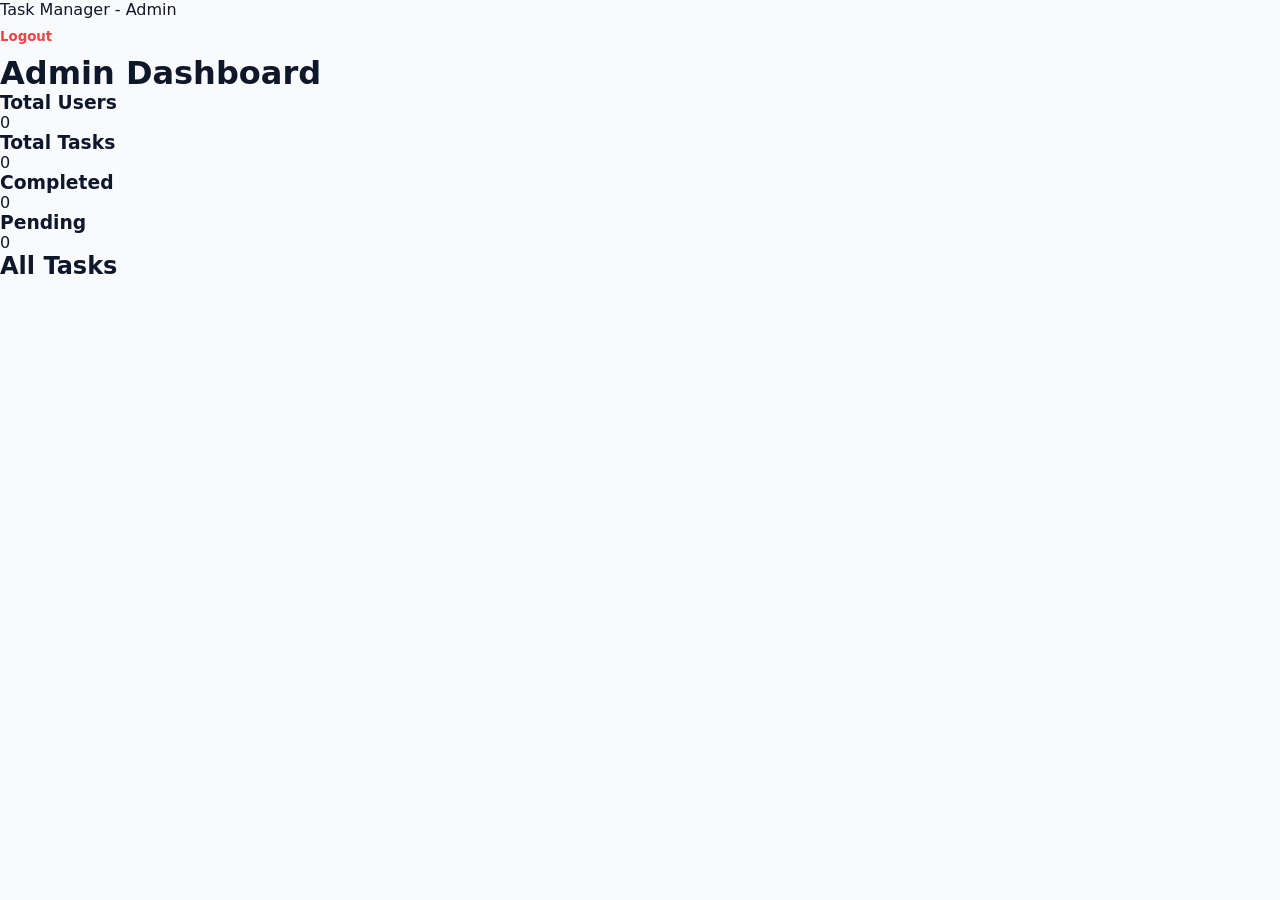
<file: admin.html>
<!DOCTYPE html>
<html lang="en">

<head>

    <meta charset="UTF-8">

    <meta name="viewport"
          content="width=device-width, initial-scale=1.0">

    <title>Admin Dashboard</title>

    <link rel="stylesheet" href="style.css">

</head>

<body>

<header>

    <div class="logo">
        Task Manager - Admin
    </div>

    <button onclick="logout()" class="logout-btn">
        Logout
    </button>

</header>


<main class="dashboard">

    <h1>Admin Dashboard</h1>


    <!-- Admin Statistics -->

    <div class="stats">

        <div class="stat-card">

            <h3>Total Users</h3>

            <p id="totalUsers">
                0
            </p>

        </div>


        <div class="stat-card">

            <h3>Total Tasks</h3>

            <p id="adminTotalTasks">
                0
            </p>

        </div>


        <div class="stat-card">

            <h3>Completed</h3>

            <p id="adminCompleted">
                0
            </p>

        </div>


        <div class="stat-card">

            <h3>Pending</h3>

            <p id="adminPending">
                0
            </p>

        </div>

    </div>


    <section>

        <h2>All Tasks</h2>

        <div id="adminTaskList"
             class="task-list">

        </div>

    </section>

</main>


<script src="script.js"></script>

</body>
</html>
</file>
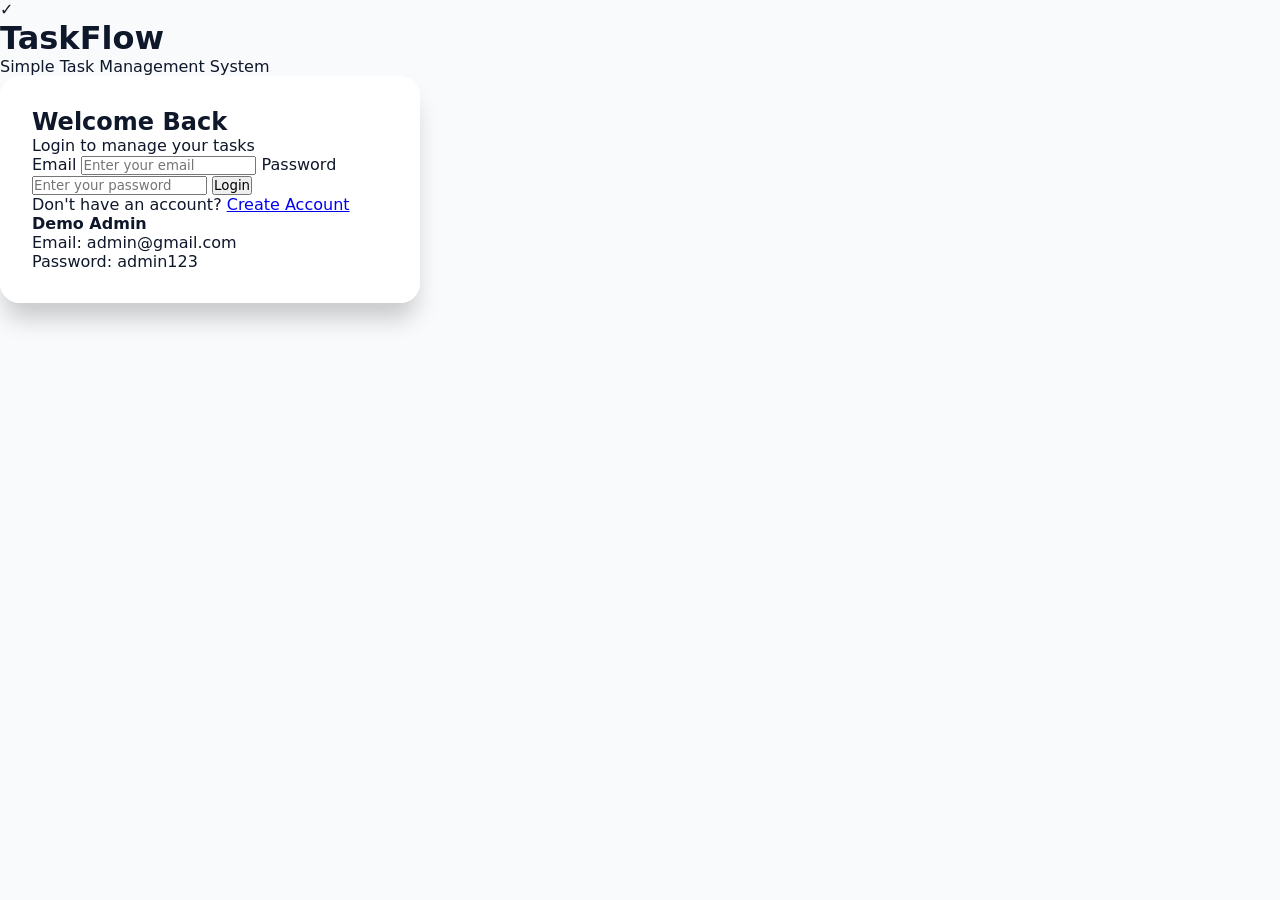
<file: index2.html>
<!DOCTYPE html>
<html lang="en">
<head>
    <meta charset="UTF-8">
    <meta name="viewport" content="width=device-width, initial-scale=1.0">
    <title>TaskFlow - Login</title>
    <link rel="stylesheet" href="style.css">
</head>

<body class="auth-body">

<div class="auth-container">

    <div class="auth-brand">
        <div class="logo">✓</div>
        <h1>TaskFlow</h1>
        <p>Simple Task Management System</p>
    </div>

    <div class="auth-card">
        <h2>Welcome Back</h2>
        <p class="subtitle">Login to manage your tasks</p>

        <form id="loginForm">

            <label>Email</label>
            <input type="email" id="loginEmail" placeholder="Enter your email" required>

            <label>Password</label>
            <input type="password" id="loginPassword" placeholder="Enter your password" required>

            <button type="submit" class="primary-btn">Login</button>

        </form>

        <p id="loginMessage" class="message"></p>

        <p class="switch">
            Don't have an account?
            <a href="signup.html">Create Account</a>
        </p>

        <div class="demo-info">
            <strong>Demo Admin</strong>
            <p>Email: admin@gmail.com</p>
            <p>Password: admin123</p>
        </div>
    </div>

</div>

<script>

    // Create default admin account
    let users = JSON.parse(localStorage.getItem("users")) || [];

    const adminExists = users.some(user => user.email === "admin@gmail.com");

    if (!adminExists) {
        users.push({
            id: Date.now(),
            name: "Admin",
            email: "admin@gmail.com",
            password: "admin123",
            role: "admin"
        });

        localStorage.setItem("users", JSON.stringify(users));
    }

    document.getElementById("loginForm").addEventListener("submit", function(e) {

        e.preventDefault();

        const email = document.getElementById("loginEmail").value.trim();
        const password = document.getElementById("loginPassword").value;

        const users = JSON.parse(localStorage.getItem("users")) || [];

        const user = users.find(
            u => u.email === email && u.password === password
        );

        const message = document.getElementById("loginMessage");

        if (!user) {
            message.textContent = "Invalid email or password.";
            message.className = "message error";
            return;
        }

        // Save logged-in user
        localStorage.setItem("loggedInUser", JSON.stringify(user));

        // Role-based navigation
        window.location.href = "dashboard.html";
    });

</script>

</body>
</html>
</file>
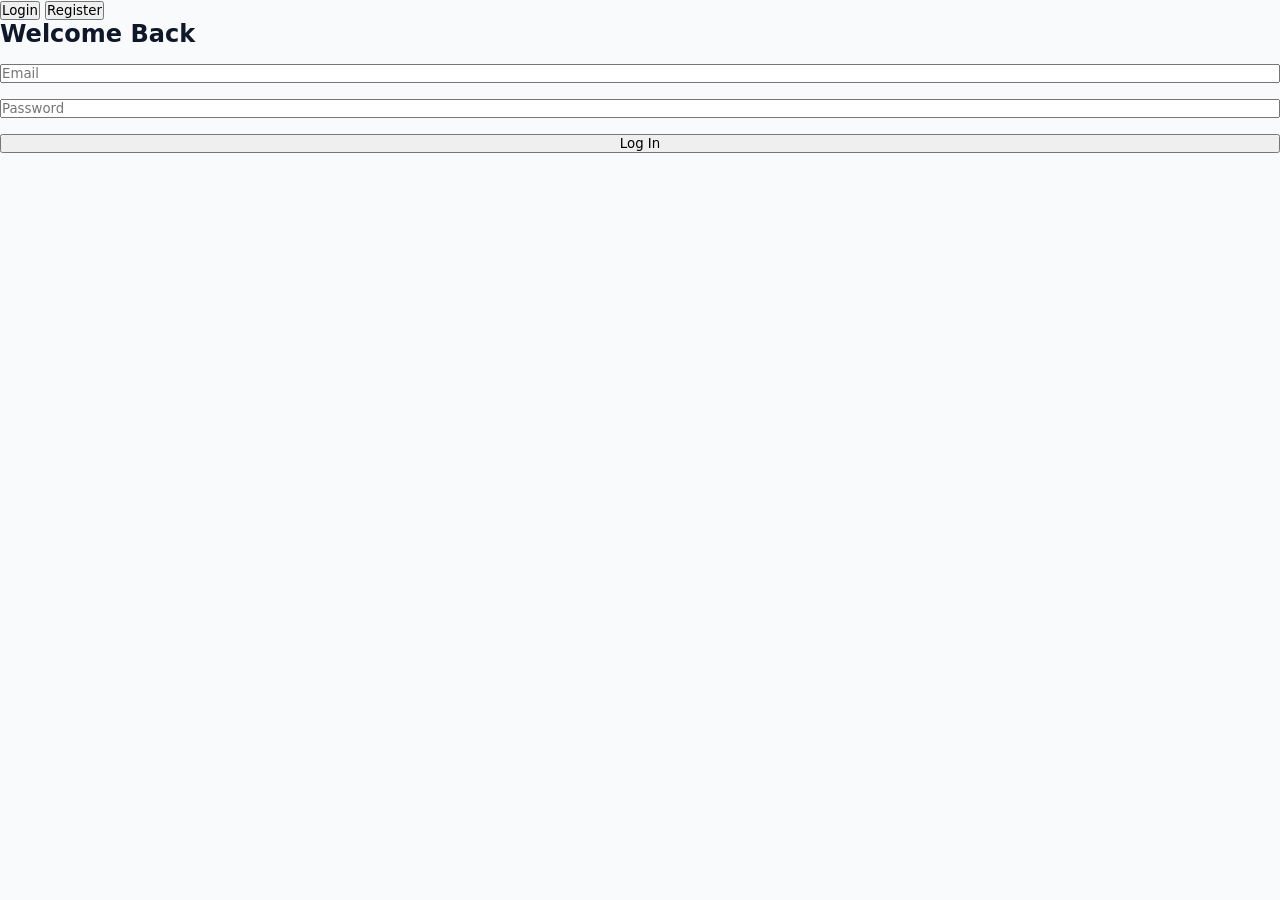
<file: login.html>
<!DOCTYPE html>
<html lang="en">
<head>
  <meta charset="UTF-8">
  <meta name="viewport" content="width=device-width, initial-scale=1.0">
  <title>Login & Register</title>
  <link rel="stylesheet" href="style.css">
</head>
<body>
  <div class="auth-container">
    <div class="form-toggle">
      <button id="toggle-login" class="active" onclick="showForm('login')">Login</button>
      <button id="toggle-register" onclick="showForm('register')">Register</button>
    </div>

    <!-- Login Form -->
    <form id="login-form" class="auth-form">
      <h2>Welcome Back</h2>
      <input type="email" id="login-email" placeholder="Email" required>
      <input type="password" id="login-password" placeholder="Password" required>
      <button type="submit">Log In</button>
    </form>

    <!-- Register Form -->
    <form id="register-form" class="auth-form hidden">
      <h2>Create Account</h2>
      <input type="text" id="register-name" placeholder="Full Name" required>
      <input type="email" id="register-email" placeholder="Email" required>
      <input type="password" id="register-password" placeholder="Password" required>
      <button type="submit">Register</button>
    </form>
  </div>

  <script src="auth.js"></script>
</body>
</html>
</file>
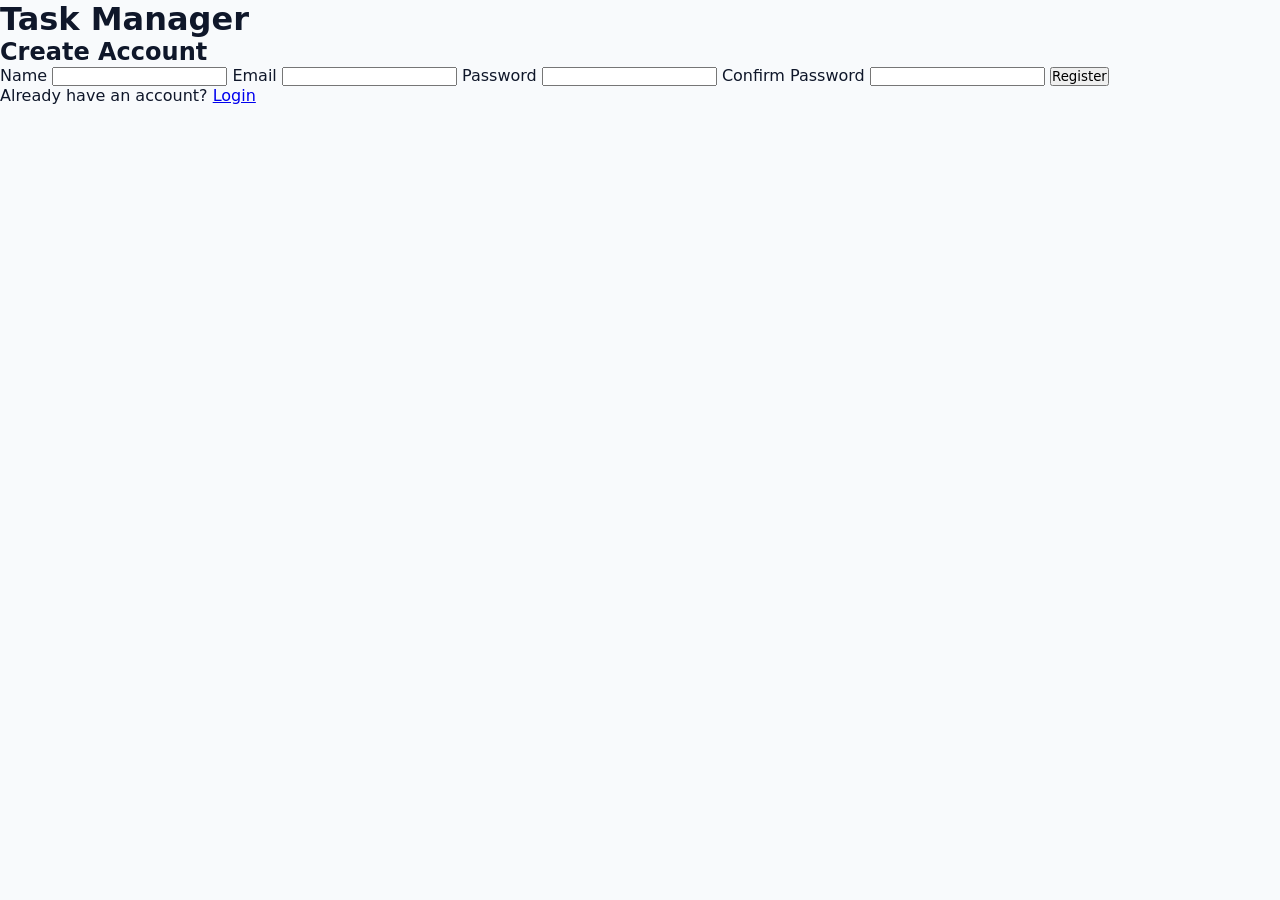
<file: register.html>
<!DOCTYPE html>
<html lang="en">
<head>
    <meta charset="UTF-8">
    <meta name="viewport" content="width=device-width, initial-scale=1.0">
    <title>Register - Task Manager</title>
    <link rel="stylesheet" href="style.css">
</head>

<body class="form-page">

<div class="form-container">

    <h1>Task Manager</h1>
    <h2>Create Account</h2>

    <form id="registerForm">

        <label>Name</label>
        <input type="text" id="registerName" required>

        <label>Email</label>
        <input type="email" id="registerEmail" required>

        <label>Password</label>
        <input type="password" id="registerPassword" required>

        <label>Confirm Password</label>
        <input type="password" id="confirmPassword" required>

        <button type="submit" class="btn">
            Register
        </button>

    </form>

    <p id="registerMessage"></p>

    <p>
        Already have an account?
        <a href="login.html">Login</a>
    </p>

</div>

<script src="script.js"></script>

</body>
</html>
</file>
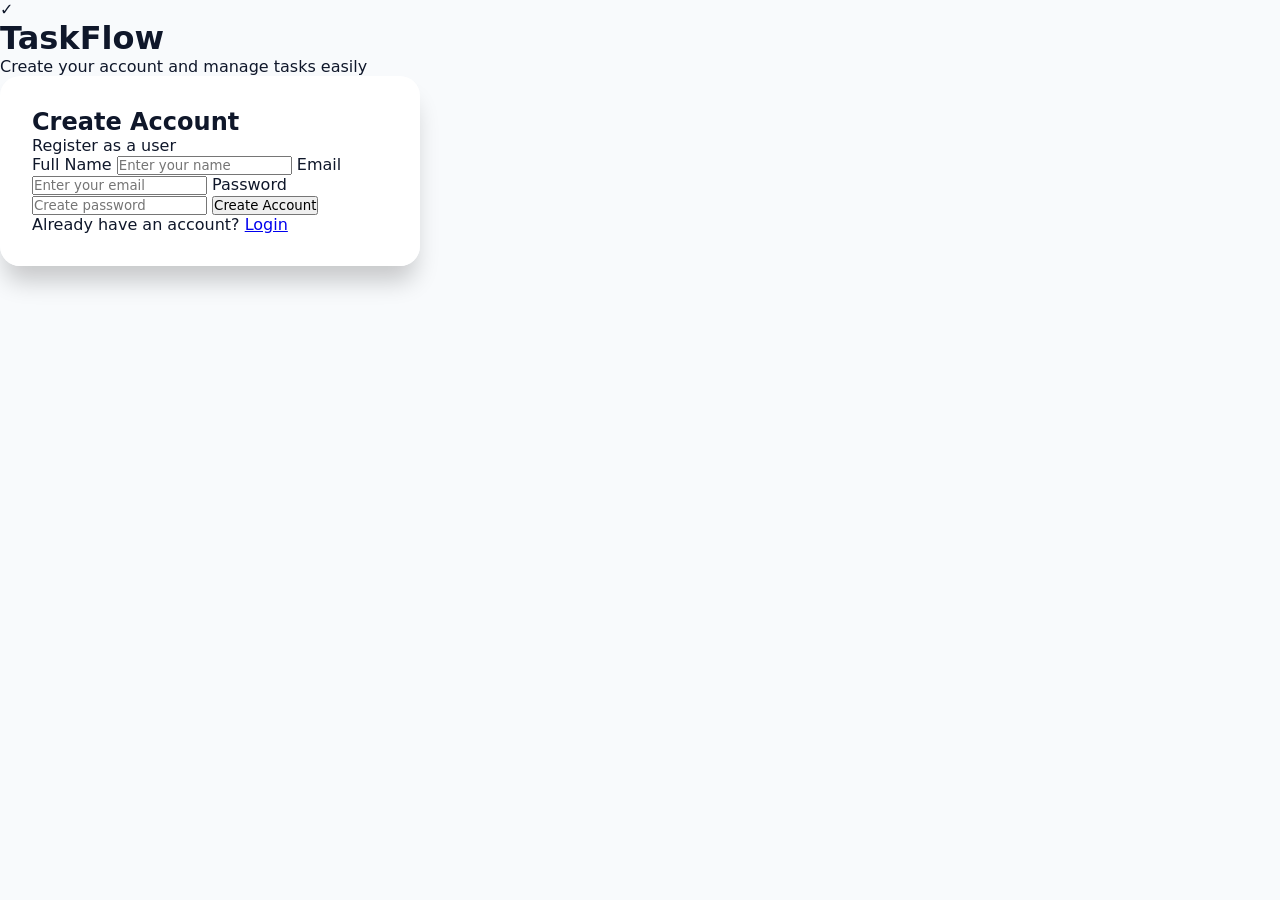
<file: signup.html>
<!DOCTYPE html>
<html lang="en">
<head>
    <meta charset="UTF-8">
    <meta name="viewport" content="width=device-width, initial-scale=1.0">
    <title>TaskFlow - Signup</title>
    <link rel="stylesheet" href="style.css">
</head>

<body class="auth-body">

<div class="auth-container">

    <div class="auth-brand">
        <div class="logo">✓</div>
        <h1>TaskFlow</h1>
        <p>Create your account and manage tasks easily</p>
    </div>

    <div class="auth-card">

        <h2>Create Account</h2>
        <p class="subtitle">Register as a user</p>

        <form id="signupForm">

            <label>Full Name</label>
            <input type="text" id="signupName" placeholder="Enter your name" required>

            <label>Email</label>
            <input type="email" id="signupEmail" placeholder="Enter your email" required>

            <label>Password</label>
            <input type="password" id="signupPassword" placeholder="Create password" required>

            <button type="submit" class="primary-btn">
                Create Account
            </button>

        </form>

        <p id="signupMessage" class="message"></p>

        <p class="switch">
            Already have an account?
            <a href="index.html">Login</a>
        </p>

    </div>

</div>

<script>

document.getElementById("signupForm").addEventListener("submit", function(e) {

    e.preventDefault();

    const name = document.getElementById("signupName").value.trim();
    const email = document.getElementById("signupEmail").value.trim();
    const password = document.getElementById("signupPassword").value;

    let users = JSON.parse(localStorage.getItem("users")) || [];

    // Check existing user
    const existingUser = users.find(user => user.email === email);

    const message = document.getElementById("signupMessage");

    if (existingUser) {
        message.textContent = "An account with this email already exists.";
        message.className = "message error";
        return;
    }

    const newUser = {
        id: Date.now(),
        name: name,
        email: email,
        password: password,
        role: "user"
    };

    users.push(newUser);

    localStorage.setItem("users", JSON.stringify(users));

    message.textContent = "Account created successfully!";
    message.className = "message success";

    document.getElementById("signupForm").reset();

    setTimeout(() => {
        window.location.href = "index.html";
    }, 1200);

});

</script>

</body>
</html>
</file>
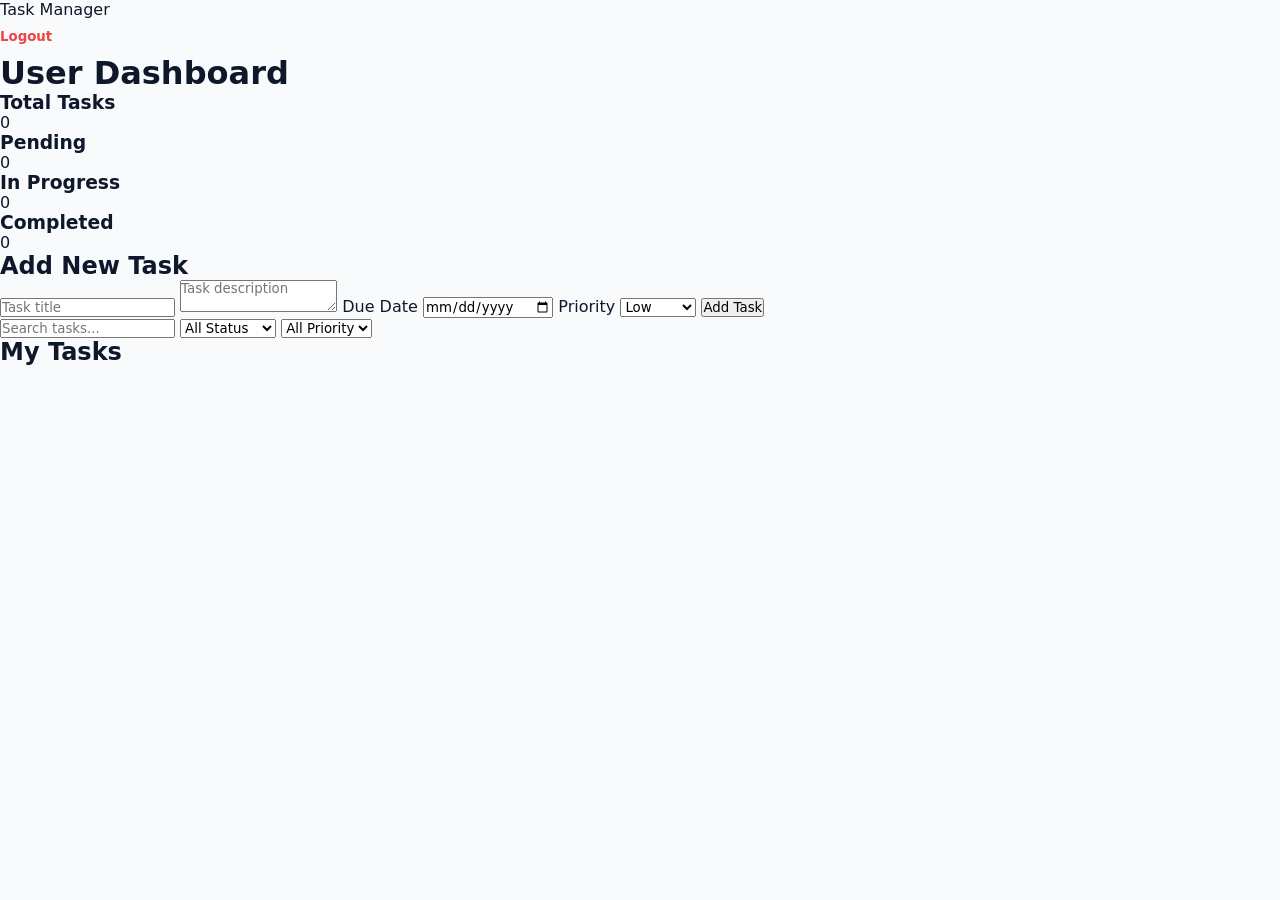
<file: user.html>
<!DOCTYPE html>
<html lang="en">

<head>
    <meta charset="UTF-8">
    <meta name="viewport" content="width=device-width, initial-scale=1.0">

    <title>User Dashboard - Task Manager</title>

    <link rel="stylesheet" href="style.css">
</head>

<body>

<header>

    <div class="logo">
        Task Manager
    </div>

    <div class="header-right">

        <span id="welcomeUser"></span>

        <button onclick="logout()" class="logout-btn">
            Logout
        </button>

    </div>

</header>


<main class="dashboard">

    <h1>User Dashboard</h1>


    <!-- Statistics -->

    <div class="stats">

        <div class="stat-card">
            <h3>Total Tasks</h3>
            <p id="totalTasks">0</p>
        </div>

        <div class="stat-card">
            <h3>Pending</h3>
            <p id="pendingTasks">0</p>
        </div>

        <div class="stat-card">
            <h3>In Progress</h3>
            <p id="progressTasks">0</p>
        </div>

        <div class="stat-card">
            <h3>Completed</h3>
            <p id="completedTasks">0</p>
        </div>

    </div>


    <!-- Add Task -->

    <section class="task-form-section">

        <h2>Add New Task</h2>

        <form id="taskForm">

            <input
                type="text"
                id="taskTitle"
                placeholder="Task title"
                required
            >

            <textarea
                id="taskDescription"
                placeholder="Task description"
                required
            ></textarea>

            <label>Due Date</label>

            <input
                type="date"
                id="taskDate"
                required
            >

            <label>Priority</label>

            <select id="taskPriority">

                <option value="Low">
                    Low
                </option>

                <option value="Medium">
                    Medium
                </option>

                <option value="High">
                    High
                </option>

            </select>

            <button type="submit" class="btn">
                Add Task
            </button>

        </form>

    </section>


    <!-- Search and Filter -->

    <section class="task-controls">

        <input
            type="text"
            id="searchTask"
            placeholder="Search tasks..."
            onkeyup="displayTasks()"
        >

        <select
            id="filterStatus"
            onchange="displayTasks()"
        >

            <option value="All">
                All Status
            </option>

            <option value="Pending">
                Pending
            </option>

            <option value="In Progress">
                In Progress
            </option>

            <option value="Completed">
                Completed
            </option>

        </select>

        <select
            id="filterPriority"
            onchange="displayTasks()"
        >

            <option value="All">
                All Priority
            </option>

            <option value="Low">
                Low
            </option>

            <option value="Medium">
                Medium
            </option>

            <option value="High">
                High
            </option>

        </select>

    </section>


    <!-- Tasks -->

    <section>

        <h2>My Tasks</h2>

        <div id="taskList" class="task-list"></div>

    </section>

</main>

<script src="script.js"></script>

</body>
</html>
</file>
<file: style.css>
/* RESET & VARIABLE DEFINITIONS */
:root {
  --primary: #4f46e5;
  --primary-hover: #4338ca;
  --primary-light: #eef2ff;
  --bg-main: #f8fafc;
  --bg-card: #ffffff;
  --text-main: #0f172a;
  --text-muted: #64748b;
  --border: #e2e8f0;
  --radius: 12px;
  --shadow: 0 10px 15px -3px rgba(0, 0, 0, 0.05), 0 4px 6px -4px rgba(0, 0, 0, 0.05);
  --transition: all 0.25s cubic-bezier(0.4, 0, 0.2, 1);
}

* {
  box-sizing: border-box;
  margin: 0;
  padding: 0;
  font-family: 'Inter', system-ui, -apple-system, sans-serif;
}

body {
  background-color: var(--bg-main);
  color: var(--text-main);
  min-height: 100vh;
  overflow-x: hidden;
}

/* UTILITY CLASSES */
.hidden { display: none !important; }

/* AUTHENTICATION SCREEN */
.auth-wrapper {
  min-height: 100vh;
  display: flex;
  justify-content: center;
  align-items: center;
  padding: 20px;
  background: linear-gradient(135deg, #6366f1 0%, #a855f7 100%);
}

.auth-card {
  background: rgba(255, 255, 255, 0.95);
  backdrop-filter: blur(10px);
  width: 100%;
  max-width: 420px;
  padding: 32px;
  border-radius: 20px;
  box-shadow: 0 20px 25px -5px rgba(0,0,0,0.2);
  animation: slideUp 0.4s ease-out;
}

@keyframes slideUp {
  from { opacity: 0; transform: translateY(20px); }
  to { opacity: 1; transform: translateY(0); }
}

.auth-header {
  text-align: center;
  margin-bottom: 24px;
}

.brand-logo {
  display: flex;
  align-items: center;
  justify-content: center;
  gap: 10px;
  font-size: 20px;
  font-weight: 700;
  color: var(--primary);
}

.auth-subtitle {
  color: var(--text-muted);
  font-size: 14px;
  margin-top: 6px;
}

/* AUTH TABS */
.tab-toggle {
  display: flex;
  background: #f1f5f9;
  padding: 4px;
  border-radius: 10px;
  margin-bottom: 20px;
}

.tab-btn {
  flex: 1;
  padding: 10px;
  border: none;
  background: transparent;
  color: var(--text-muted);
  font-weight: 600;
  cursor: pointer;
  border-radius: 8px;
  transition: var(--transition);
}

.tab-btn.active {
  background: #ffffff;
  color: var(--primary);
  box-shadow: 0 2px 4px rgba(0,0,0,0.05);
}

.auth-form {
  display: flex;
  flex-direction: column;
  gap: 16px;
}

.form-group {
  display: flex;
  flex-direction: column;
  gap: 6px;
}

.form-group label {
  font-size: 13px;
  font-weight: 600;
  color: var(--text-main);
}

.form-group input, .form-group select, .form-group textarea {
  padding: 12px;
  border: 1px solid var(--border);
  border-radius: 8px;
  font-size: 14px;
  outline: none;
  transition: var(--transition);
}

.form-group input:focus, .form-group select:focus, .form-group textarea:focus {
  border-color: var(--primary);
  box-shadow: 0 0 0 3px rgba(79, 70, 229, 0.15);
}

/* BUTTONS */
.btn-primary {
  background: var(--primary);
  color: white;
  border: none;
  padding: 12px 20px;
  border-radius: 8px;
  font-weight: 600;
  cursor: pointer;
  display: inline-flex;
  align-items: center;
  justify-content: center;
  gap: 8px;
  transition: var(--transition);
}

.btn-primary:hover {
  background: var(--primary-hover);
  transform: translateY(-1px);
}

.btn-secondary {
  background: #f1f5f9;
  color: var(--text-main);
  border: none;
  padding: 12px 20px;
  border-radius: 8px;
  font-weight: 600;
  cursor: pointer;
  transition: var(--transition);
}

.btn-secondary:hover { background: #e2e8f0; }
.full-width { width: 100%; }

/* MAIN DASHBOARD LAYOUT */
.dashboard-layout {
  display: flex;
  min-height: 100vh;
}

.sidebar {
  width: 280px;
  background: var(--bg-card);
  border-right: 1px solid var(--border);
  display: flex;
  flex-direction: column;
  padding: 24px;
  position: fixed;
  height: 100vh;
  z-index: 10;
}

.sidebar-brand {
  display: flex;
  align-items: center;
  gap: 12px;
  font-size: 16px;
  font-weight: 700;
  color: var(--primary);
  margin-bottom: 32px;
}

.sidebar-menu {
  display: flex;
  flex-direction: column;
  gap: 8px;
  flex: 1;
}

.menu-item {
  display: flex;
  align-items: center;
  gap: 12px;
  padding: 12px 16px;
  color: var(--text-muted);
  text-decoration: none;
  border-radius: 8px;
  font-weight: 500;
  transition: var(--transition);
}

.menu-item.active, .menu-item:hover {
  background: var(--primary-light);
  color: var(--primary);
}

.logout-btn {
  display: flex;
  align-items: center;
  gap: 10px;
  background: transparent;
  border: none;
  color: #ef4444;
  font-weight: 600;
  cursor: pointer;
  padding: 10px 0;
  width: 100%;
}

.main-content {
  margin-left: 280px;
  flex: 1;
  display: flex;
  flex-direction: column;
}

.top-header {
  height: 70px;
  background: var(--bg-card);
  border-bottom: 1px solid var(--border);
  display: flex;
  align-items: center;
  justify-content: space-between;
  padding: 0 32px;
  position: sticky;
  top: 0;
  z-index: 5;
}

.header-search {
  position: relative;
  width: 320px;
}

.search-icon {
  position: absolute;
  left: 12px;
  top: 50%;
  transform: translateY(-50%);
  color: var(--text-muted);
}

.header-search input {
  width: 100%;
  padding: 8px 12px 8px 36px;
  border-radius: 20px;
  border: 1px solid var(--border);
  background: var(--bg-main);
  outline: none;
}

.user-pill {
  display: flex;
  align-items: center;
  gap: 10px;
  background: #f1f5f9;
  padding: 6px 14px 6px 6px;
  border-radius: 30px;
}

.user-avatar {
  width: 32px;
  height: 32px;
  background: var(--primary);
  color: white;
  border-radius: 50%;
  display: flex;
  align-items: center;
  justify-content: center;
  font-weight: 700;
  text-transform: uppercase;
}

.user-name {
  font-weight: 600;
  font-size: 14px;
}

.content-body {
  padding: 32px;
}

.page-title-row {
  display: flex;
  justify-content: space-between;
  align-items: center;
  margin-bottom: 24px;
}

.page-title { font-size: 26px; font-weight: 700; }
.page-subtitle { color: var(--text-muted); font-size: 14px; margin-top: 4px; }

/* FILTER TABS */
.filter-bar {
  display: flex;
  gap: 10px;
  margin-bottom: 24px;
}

.filter-btn {
  padding: 8px 16px;
  border: 1px solid var(--border);
  background: var(--bg-card);
  border-radius: 8px;
  cursor: pointer;
  font-weight: 500;
  color: var(--text-muted);
  display: flex;
  align-items: center;
  gap: 8px;
  transition: var(--transition);
}

.filter-btn.active {
  background: var(--primary);
  color: white;
  border-color: var(--primary);
}

.filter-btn .badge {
  background: rgba(0,0,0,0.08);
  padding: 2px 6px;
  border-radius: 10px;
  font-size: 12px;
}

.filter-btn.active .badge {
  background: rgba(255,255,255,0.2);
}

/* TASK CARDS GRID */
.tasks-grid {
  display: grid;
  grid-template-columns: repeat(auto-fill, minmax(280px, 1fr));
  gap: 20px;
}

.task-card {
  background: var(--bg-card);
  border-radius: var(--radius);
  border: 1px solid var(--border);
  overflow: hidden;
  box-shadow: var(--shadow);
  transition: var(--transition);
  display: flex;
  flex-direction: column;
  animation: fadeIn 0.3s ease-out;
}

@keyframes fadeIn {
  from { opacity: 0; transform: scale(0.98); }
  to { opacity: 1; transform: scale(1); }
}

.task-card:hover {
  transform: translateY(-4px);
  box-shadow: 0 12px 20px -5px rgba(0,0,0,0.1);
}

.task-img-container {
  height: 140px;
  width: 100%;
  overflow: hidden;
  position: relative;
}

.task-img-container img {
  width: 100%;
  height: 100%;
  object-fit: cover;
}

.task-body {
  padding: 16px;
  display: flex;
  flex-direction: column;
  gap: 10px;
  flex: 1;
}

.task-meta {
  display: flex;
  justify-content: space-between;
  align-items: center;
}

.priority-tag {
  font-size: 11px;
  font-weight: 700;
  padding: 4px 8px;
  border-radius: 4px;
  text-transform: uppercase;
}

.priority-High { background: #fef2f2; color: #ef4444; }
.priority-Medium { background: #fffbebfb; color: #f59e0b; }
.priority-Low { background: #f0fdf4; color: #10b981; }

.status-tag {
  font-size: 12px;
  font-weight: 600;
  cursor: pointer;
  padding: 4px 10px;
  border-radius: 20px;
}

.status-todo { background: #f1f5f9; color: var(--text-muted); }
.status-in-progress { background: #e0f2fe; color: #0284c7; }
.status-completed { background: #dcfce7; color: #16a34a; }

.task-title { font-size: 16px; font-weight: 600; }
.task-desc { font-size: 13px; color: var(--text-muted); line-height: 1.4; }

.task-footer {
  margin-top: auto;
  padding-top: 12px;
  border-top: 1px solid #f1f5f9;
  display: flex;
  justify-content: flex-end;
  gap: 8px;
}

.icon-btn {
  background: transparent;
  border: none;
  color: var(--text-muted);
  cursor: pointer;
  padding: 6px;
  border-radius: 4px;
  transition: var(--transition);
}

.icon-btn:hover { background: #f1f5f9; color: var(--text-main); }
.icon-btn.delete:hover { background: #fef2f2; color: #ef4444; }

/* EMPTY STATE */
.empty-state {
  text-align: center;
  padding: 60px 20px;
  color: var(--text-muted);
}

.empty-icon { font-size: 48px; margin-bottom: 12px; }

/* MODAL */
.modal-overlay {
  position: fixed;
  inset: 0;
  background: rgba(0,0,0,0.5);
  display: flex;
  align-items: center;
  justify-content: center;
  z-index: 100;
  padding: 20px;
}

.modal-card {
  background: var(--bg-card);
  width: 100%;
  max-width: 480px;
  border-radius: var(--radius);
  padding: 24px;
  box-shadow: 0 25px 50px -12px rgba(0,0,0,0.25);
}

.modal-header {
  display: flex;
  justify-content: space-between;
  align-items: center;
  margin-bottom: 20px;
}

.close-btn { background: none; border: none; font-size: 18px; cursor: pointer; color: var(--text-muted); }

.form-row { display: flex; gap: 12px; }
.form-group.half { flex: 1; }

.image-picker-grid {
  display: grid;
  grid-template-columns: repeat(4, 1fr);
  gap: 8px;
  margin-top: 6px;
}

.img-option { cursor: pointer; position: relative; }
.img-option input { display: none; }
.img-option img {
  width: 100%;
  height: 60px;
  object-fit: cover;
  border-radius: 6px;
  border: 2px solid transparent;
  transition: var(--transition);
}

.img-option input:checked + img {
  border-color: var(--primary);
  transform: scale(0.95);
}

.modal-actions {
  display: flex;
  justify-content: flex-end;
  gap: 12px;
  margin-top: 24px;
}
</file>
